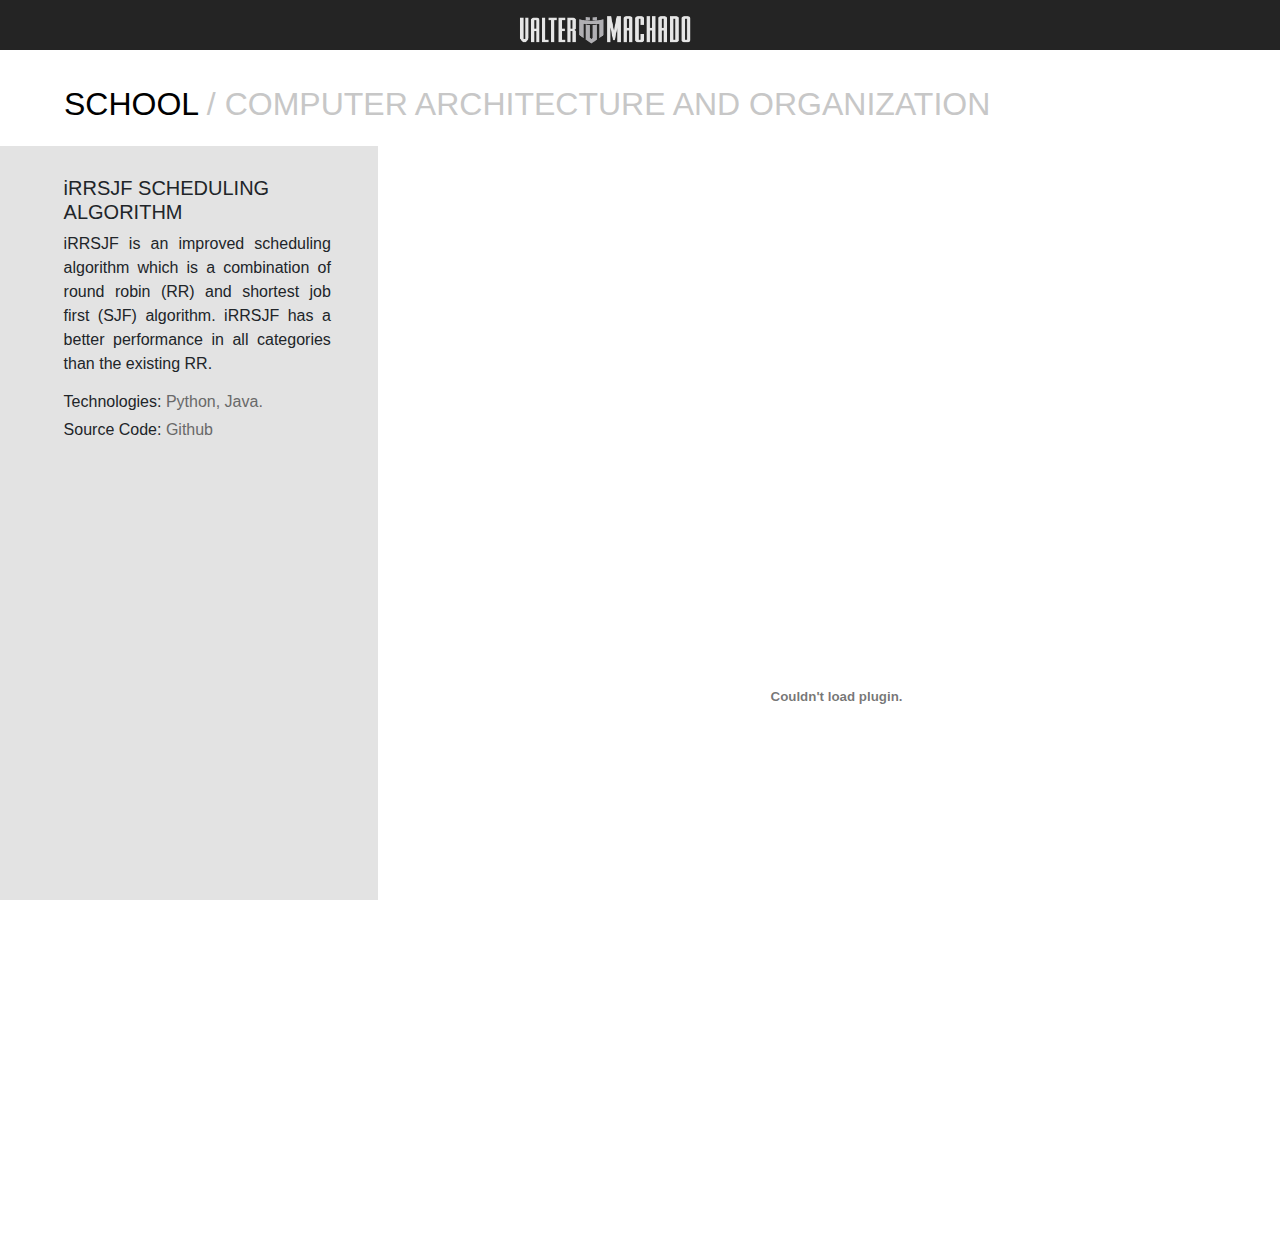
<file: schoolProjects/computer-architecture&organization-algorithm.html>
<!DOCTYPE html>
<html>
<head>
	<meta name="viewport" content="width=device-width, initial-scale=1.0">
	<link rel="stylesheet" type="text/css" href="https://valterandremachado.github.io/css/styles2.css">
  <script src="https://valterandremachado.github.io/js/functions.js"></script>
	<script src="https://ajax.googleapis.com/ajax/libs/jquery/3.1.0/jquery.min.js"></script>

	<title> School Project </title>
  <link rel="shortcut icon" href="https://valterandremachado.github.io/images/VM-coBB.png" style="width: 200%; height: 200%; border-radius: 50% !important;">
</head>

	<!-- bg-light -->
<nav id="navId" class="navbar navbar-default fixed-top navbar-expand-lg navbar-light">
  <a class="navbar-brand" href="https://valterandremachado.github.io/index.html" style=" filter: invert(1%) sepia(1%) saturate(1%) hue-rotate(1deg) brightness(1000%) contrast(80%); margin-left: -3%; object-fit: cover;">
  		 <img src="https://valterandremachado.github.io/images/VMcopy3xcr.png" width="255" height="50" class="d-inline-block align-top" alt="">
  </a>
</nav>


<body>

<h2> <a href="#"  onclick="goBack()" style="text-decoration: none; color: black;"> SCHOOL </a> <font style="color: #c7c7c7;">/ COMPUTER ARCHITECTURE AND ORGANIZATION </font> </h2>

<div class="row">
  <div class="column left">

  	<div class="columnLeft">
  		<h5>iRRSJF SCHEDULING ALGORITHM</h5>
   		<p>iRRSJF is an improved scheduling algorithm which is a combination of round robin (RR) and shortest job first (SJF) algorithm. iRRSJF has a better performance in all categories than the existing RR.</p>
      <h6>Technologies: <font style="color: #696969;">Python, Java.</font> </h6>
      <h6 style="padding-top: -100px;">Source Code: <a href="https://github.com/valterandremachado/schoolProjects/tree/master/iRRSJF" target="_blank" style="text-decoration: none;"> <font style="color: #696969;">Github</font> </a> </h6>
  	</div>
    
  </div>
  <div class="column right">

  	<div class="columnRight">
  		<embed src="https://valterandremachado.github.io/pdf_files/AC20-539_Notification.pdf" width="100%" height="1100px" />
  	</div>
   
  </div>
</div>

</body>
</html>


<link rel="stylesheet" href="https://cdnjs.cloudflare.com/ajax/libs/font-awesome/4.7.0/css/font-awesome.min.css">



<link rel="stylesheet" href="https://stackpath.bootstrapcdn.com/bootstrap/4.4.1/css/bootstrap.min.css" integrity="sha384-Vkoo8x4CGsO3+Hhxv8T/Q5PaXtkKtu6ug5TOeNV6gBiFeWPGFN9MuhOf23Q9Ifjh" crossorigin="anonymous">

<script src="https://code.jquery.com/jquery-3.4.1.slim.min.js" integrity="sha384-J6qa4849blE2+poT4WnyKhv5vZF5SrPo0iEjwBvKU7imGFAV0wwj1yYfoRSJoZ+n" crossorigin="anonymous"></script>
<script src="https://cdn.jsdelivr.net/npm/popper.js@1.16.0/dist/umd/popper.min.js" integrity="sha384-Q6E9RHvbIyZFJoft+2mJbHaEWldlvI9IOYy5n3zV9zzTtmI3UksdQRVvoxMfooAo" crossorigin="anonymous"></script>
<script src="https://stackpath.bootstrapcdn.com/bootstrap/4.4.1/js/bootstrap.min.js" integrity="sha384-wfSDF2E50Y2D1uUdj0O3uMBJnjuUD4Ih7YwaYd1iqfktj0Uod8GCExl3Og8ifwB6" crossorigin="anonymous"></script>
</file>
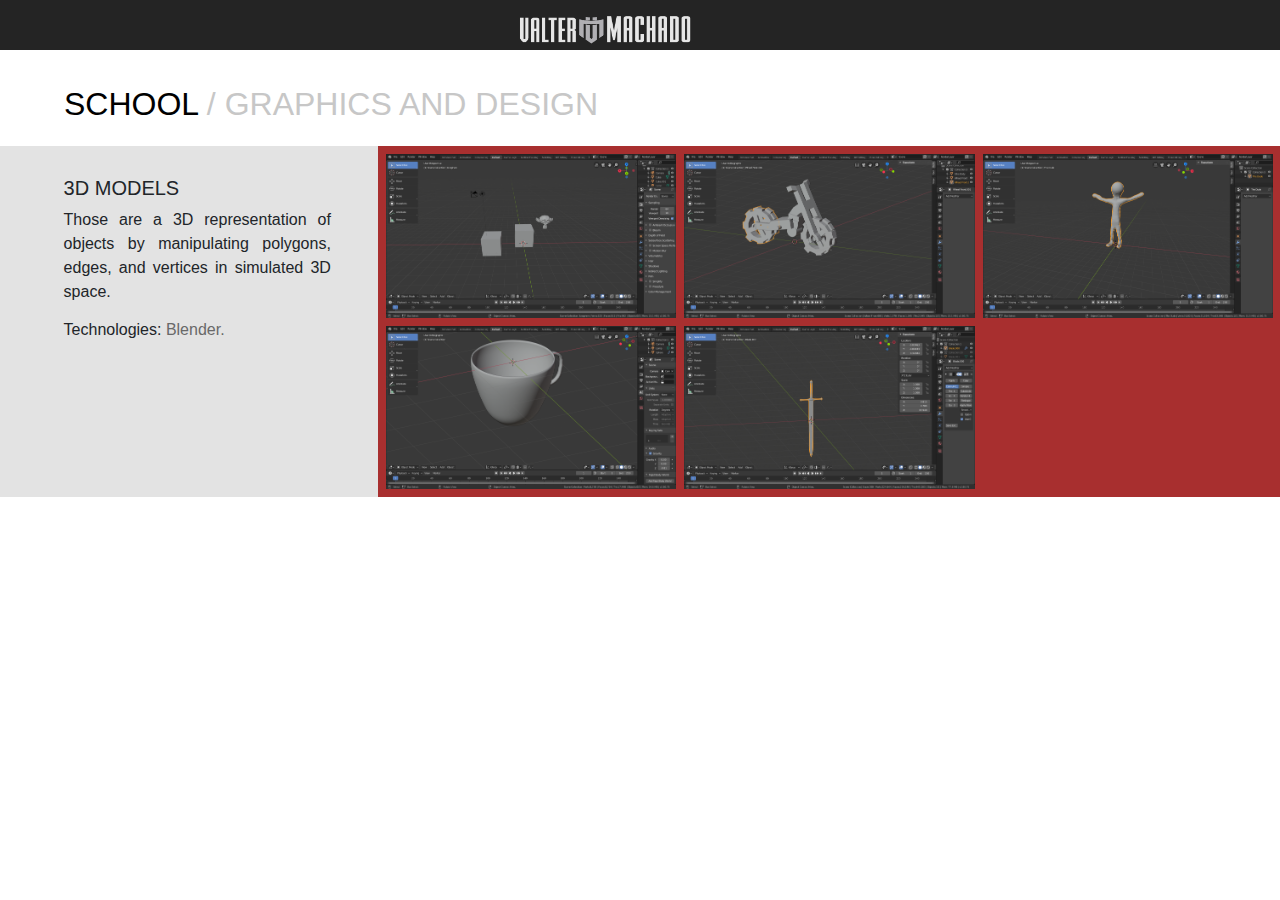
<file: schoolProjects/graphics&design-3d-models.html>
<!DOCTYPE html>
<html>
<head>
	<meta name="viewport" content="width=device-width, initial-scale=1">
	<link rel="stylesheet" type="text/css" href="https://valterandremachado.github.io/css/styles2.css">
  <script src="https://valterandremachado.github.io/js/functions.js"></script>
	<script src="https://ajax.googleapis.com/ajax/libs/jquery/3.1.0/jquery.min.js"></script>

	<title> School Projects </title>
  <link rel="shortcut icon" href="https://valterandremachado.github.io/images/VM-coBB.png" style="width: 200%; height: 200%; border-radius: 50% !important;">
</head>

	<!-- bg-light -->
<nav id="navId" class="navbar navbar-default fixed-top navbar-expand-lg navbar-light">
  <a class="navbar-brand" href="https://valterandremachado.github.io/index.html" style=" filter: invert(1%) sepia(1%) saturate(1%) hue-rotate(1deg) brightness(1000%) contrast(80%); margin-left: -3%; object-fit: cover;">
  		 <img src="https://valterandremachado.github.io/images/VMcopy3xcr.png" width="255" height="50" class="d-inline-block align-top" alt="">
  </a>
</nav>


<body>

<h2> <a href="#"  onclick="goBack()" style="text-decoration: none; color: black;"> SCHOOL </a> <font style="color: #c7c7c7;">/ GRAPHICS AND DESIGN </font> </h2>

<div class="row">
  <div class="column left">

  	<div class="columnLeft">
  		<h5>3D MODELS</h5>
   		<p>Those are a 3D representation of objects by manipulating polygons, edges, and vertices in simulated 3D space.</p>
      <h6>Technologies: <font style="color: #696969;">Blender.</font> </h6>
  	</div>
    
  </div>
  <div class="column right" style="background-color:#a82f2f;">

  	<div class="columnRight">
  		
      <!-- Photo Grid -->
<div class="rowPhoto" title="Click to see the image in fullscreen."> 
  <div class="columnPhoto">
    <a href="https://valterandremachado.github.io/images/characterHead.png"> <img src="https://valterandremachado.github.io/images/characterHead.png" style="width:100%"> </a>

   <a href="https://valterandremachado.github.io/images/cupFinal.png"> <img src="https://valterandremachado.github.io/images/cupFinal.png" style="width:100%"> </a>
  </div>
  <div class="columnPhoto">
    <a href="https://valterandremachado.github.io/images/Motorcycle.png"> <img src="https://valterandremachado.github.io/images/Motorcycle.png" style="width:100%"> </a>

   <a href="https://valterandremachado.github.io/images/sword.png"> <img src="https://valterandremachado.github.io/images/sword.png" style="width:100%"> </a>
  </div>  
  <div class="columnPhoto">
   <a href="https://valterandremachado.github.io/images/The Dude.png"> <img src="https://valterandremachado.github.io/images/The Dude.png" style="width:100%;"> </a>
    <!-- <img src="file:///Users/valterandremachado/Desktop/My%20Portifolio/images/The Dude.png" style="width:100%"> -->
  </div>
</div>

  	</div>
   
  </div>
</div>

</body>
</html>


<link rel="stylesheet" href="https://cdnjs.cloudflare.com/ajax/libs/font-awesome/4.7.0/css/font-awesome.min.css">



<link rel="stylesheet" href="https://stackpath.bootstrapcdn.com/bootstrap/4.4.1/css/bootstrap.min.css" integrity="sha384-Vkoo8x4CGsO3+Hhxv8T/Q5PaXtkKtu6ug5TOeNV6gBiFeWPGFN9MuhOf23Q9Ifjh" crossorigin="anonymous">

<script src="https://code.jquery.com/jquery-3.4.1.slim.min.js" integrity="sha384-J6qa4849blE2+poT4WnyKhv5vZF5SrPo0iEjwBvKU7imGFAV0wwj1yYfoRSJoZ+n" crossorigin="anonymous"></script>
<script src="https://cdn.jsdelivr.net/npm/popper.js@1.16.0/dist/umd/popper.min.js" integrity="sha384-Q6E9RHvbIyZFJoft+2mJbHaEWldlvI9IOYy5n3zV9zzTtmI3UksdQRVvoxMfooAo" crossorigin="anonymous"></script>
<script src="https://stackpath.bootstrapcdn.com/bootstrap/4.4.1/js/bootstrap.min.js" integrity="sha384-wfSDF2E50Y2D1uUdj0O3uMBJnjuUD4Ih7YwaYd1iqfktj0Uod8GCExl3Og8ifwB6" crossorigin="anonymous"></script>
</file>
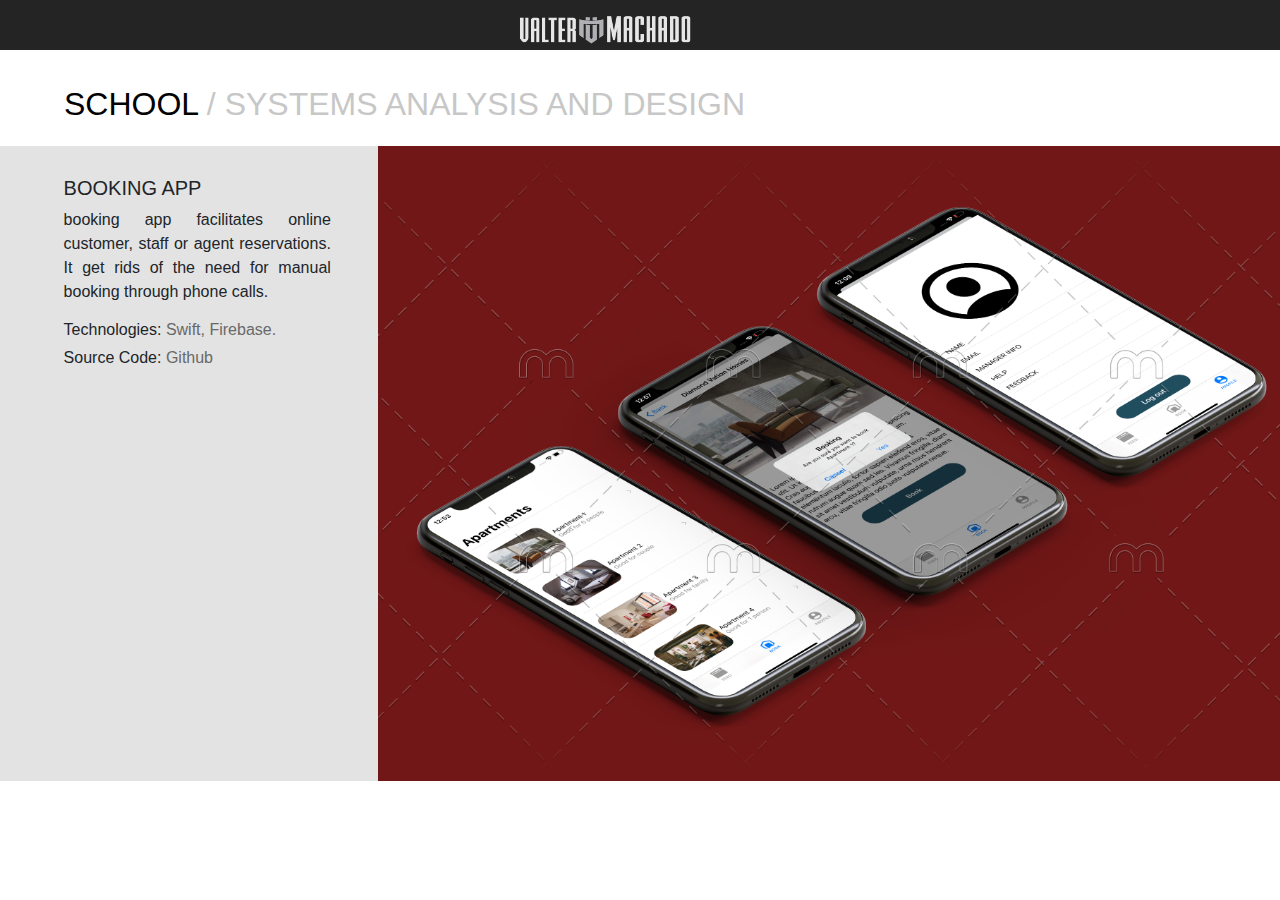
<file: schoolProjects/systems-analysis&design-booking-app.html>
<!DOCTYPE html>
<html>
<head>
	<meta name="viewport" content="width=device-width, initial-scale=1.0">
  <link rel="stylesheet" type="text/css" href="https://valterandremachado.github.io/css/styles2.css">
  <script src="https://valterandremachado.github.io/js/functions.js"></script>
	<script src="https://ajax.googleapis.com/ajax/libs/jquery/3.1.0/jquery.min.js"></script>

	<title> School Project </title>
  <link rel="shortcut icon" href="https://valterandremachado.github.io/images/VM-coBB.png" style="width: 200%; height: 200%; border-radius: 50% !important;">
</head>

	<!-- bg-light -->
<nav id="navId" class="navbar navbar-default fixed-top navbar-expand-lg navbar-light">
  <a class="navbar-brand" href="https://valterandremachado.github.io/index.html" style=" filter: invert(1%) sepia(1%) saturate(1%) hue-rotate(1deg) brightness(1000%) contrast(80%); margin-left: -3%; object-fit: cover;">
  		 <img src="https://valterandremachado.github.io/images/VMcopy3xcr.png" width="255" height="50" class="d-inline-block align-top" alt="">
  </a>
</nav>


<body>

<h2> <a href="#"  onclick="goBack()" style="text-decoration: none; color: black;"> SCHOOL </a> <font style="color: #c7c7c7;">/ SYSTEMS ANALYSIS AND DESIGN </font> </h2>

<div class="row">
  <div class="column left">

  	<div class="columnLeft">
  		<h5>BOOKING APP</h5>
   		<p>booking app facilitates online customer, staff or agent reservations. It get rids of the need for manual booking through phone calls.</p>
      <h6>Technologies: <font style="color: #696969;">Swift, Firebase.</font> </h6>
      <h6 style="padding-top: -100px;">Source Code: <a href="https://github.com/valterandremachado/schoolProjects/tree/master/BookingApp" target="_blank" style="text-decoration: none;"> <font style="color: #696969;">Github</font> </a> </h6>
  	</div>
    
  </div>
  <div class="column right" style="background-color:#a82f2f;">

  	<div class="columnRight">
  		 <a href="https://valterandremachado.github.io/images/bookingAPP.png"> <img title="Click to see the image in fullscreen." src="https://valterandremachado.github.io/images/bookingAPP.png" alt="Nature" style="width:100%;"> </a>
  	</div>
   
  </div>
</div>

</body>
</html>


<link rel="stylesheet" href="https://cdnjs.cloudflare.com/ajax/libs/font-awesome/4.7.0/css/font-awesome.min.css">



<link rel="stylesheet" href="https://stackpath.bootstrapcdn.com/bootstrap/4.4.1/css/bootstrap.min.css" integrity="sha384-Vkoo8x4CGsO3+Hhxv8T/Q5PaXtkKtu6ug5TOeNV6gBiFeWPGFN9MuhOf23Q9Ifjh" crossorigin="anonymous">

<script src="https://code.jquery.com/jquery-3.4.1.slim.min.js" integrity="sha384-J6qa4849blE2+poT4WnyKhv5vZF5SrPo0iEjwBvKU7imGFAV0wwj1yYfoRSJoZ+n" crossorigin="anonymous"></script>
<script src="https://cdn.jsdelivr.net/npm/popper.js@1.16.0/dist/umd/popper.min.js" integrity="sha384-Q6E9RHvbIyZFJoft+2mJbHaEWldlvI9IOYy5n3zV9zzTtmI3UksdQRVvoxMfooAo" crossorigin="anonymous"></script>
<script src="https://stackpath.bootstrapcdn.com/bootstrap/4.4.1/js/bootstrap.min.js" integrity="sha384-wfSDF2E50Y2D1uUdj0O3uMBJnjuUD4Ih7YwaYd1iqfktj0Uod8GCExl3Og8ifwB6" crossorigin="anonymous"></script>
</file>
